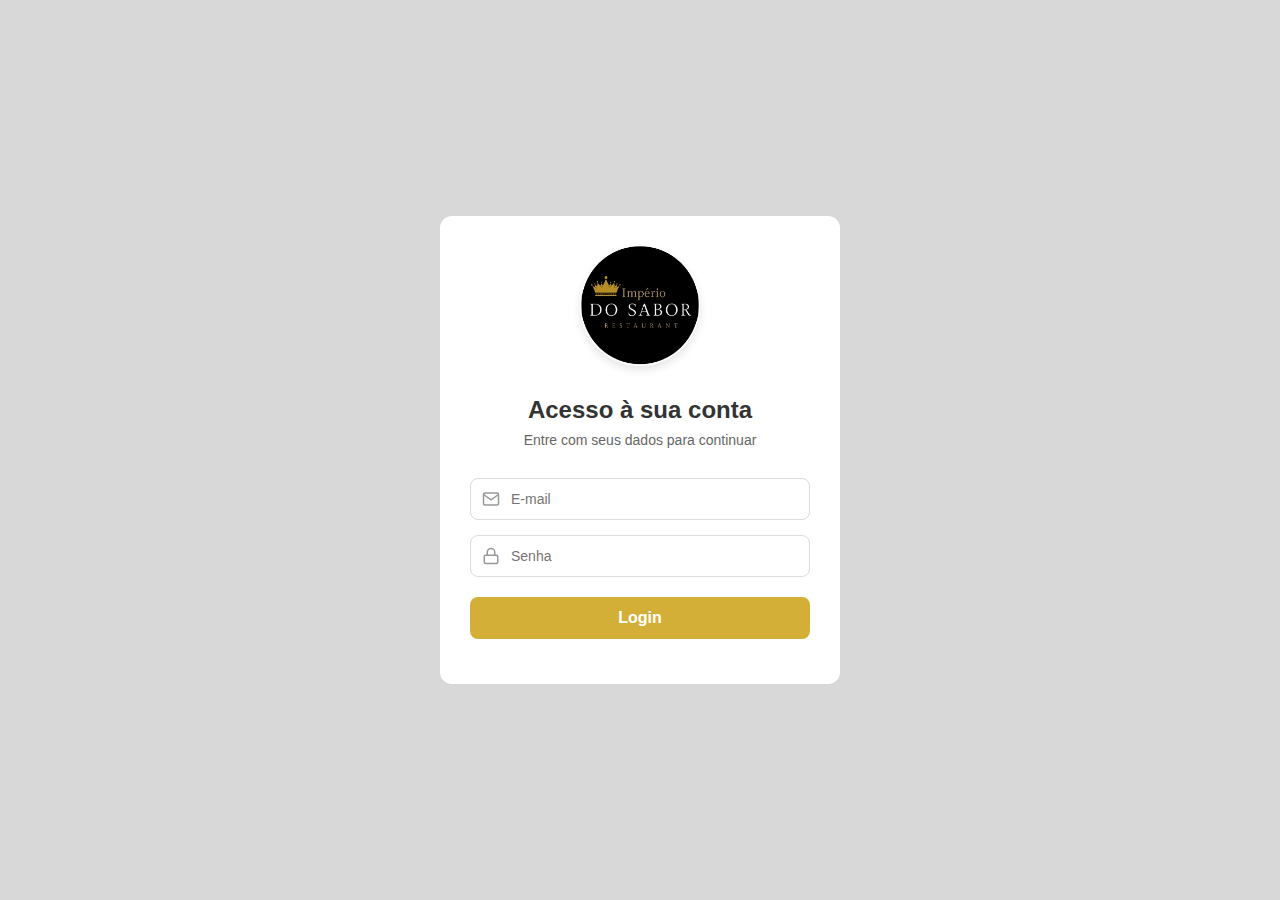
<file: Login.html>
<!DOCTYPE html>
<html lang="pt-BR">
<head>
  <meta charset="UTF-8">
  <meta name="viewport" content="width=device-width, initial-scale=1.0">
  <title>Império do Sabor - Login</title>
  <link rel="stylesheet" href="css/Login.css">
  <link rel="icon" type="image/png" href="assets/Logo.png">
</head>
<body>
  <div class="login-container">
    <div class="logo-container">
      <img src="assets/Logo.png" alt="Império do Sabor" class="logo-image">
    </div>

    <div class="title-section">
      <h1>Acesso à sua conta</h1>
      <p>Entre com seus dados para continuar</p>
    </div>

    <!-- Formulário -->
    <div class="form-section">
      <!-- Campo E-mail -->
      <div class="input-group">
        <div class="input-icon">
          <svg width="18" height="18" viewBox="0 0 24 24" fill="none" stroke="currentColor" stroke-width="2">
            <path d="M4 4h16c1.1 0 2 .9 2 2v12c0 1.1-.9 2-2 2H4c-1.1 0-2-.9-2-2V6c0-1.1.9-2 2-2z"></path>
            <polyline points="22,6 12,13 2,6"></polyline>
          </svg>
        </div>
        <input
          type="text"
          placeholder="E-mail"
          class="form-input"
          id="emailInput"
        />
      </div>

      <!-- Campo Senha -->
      <div class="input-group">
        <div class="input-icon">
          <svg width="18" height="18" viewBox="0 0 24 24" fill="none" stroke="currentColor" stroke-width="2">
            <rect x="3" y="11" width="18" height="11" rx="2" ry="2"></rect>
            <path d="M7 11V7a5 5 0 0 1 10 0v4"></path>
          </svg>
        </div>
        <input
          type="password"
          placeholder="Senha"
          class="form-input"
          id="passwordInput"
        />
      </div>
    </div>

    <!-- Botão Login -->
    <button class="login-button" id="loginButton">
      Login
    </button>
  </div>

  <!-- Scripts JavaScript -->
  <script src="js/config.js"></script>
  <script src="js/auth.js"></script>
  <script src="js/login.js"></script>
  <script src="js/routerGuard.js"></script>
</body>
</html>
</file>
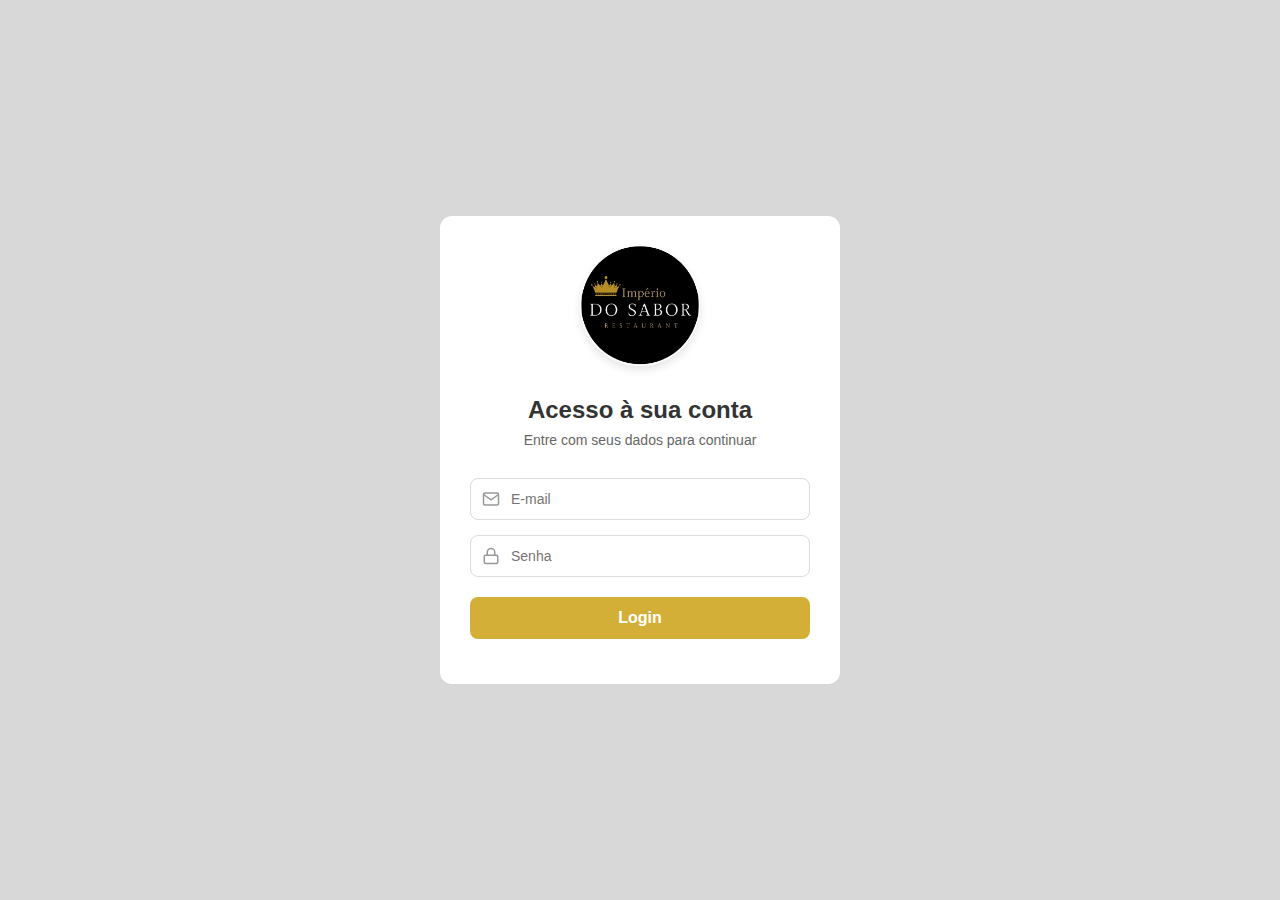
<file: pedidos.html>
<!DOCTYPE html>
<html lang="pt-BR">
<head>
    <meta charset="UTF-8">
    <meta name="viewport" content="width=device-width, initial-scale=1.0">
    <title>Pedidos - Sistema</title>
    <link rel="stylesheet" href="css/pedidos.css">
</head>
<body>
    <header class="header">
         <button class="back-arrow" onclick="history.back()" aria-label="Voltar">
            ←
        </button>
        <h1>Pedidos</h1>
    </header>

    <main class="pedidos-container">
    </main>

    <script src="js/pedidos.js"></script>
</body>
</html>
</file>
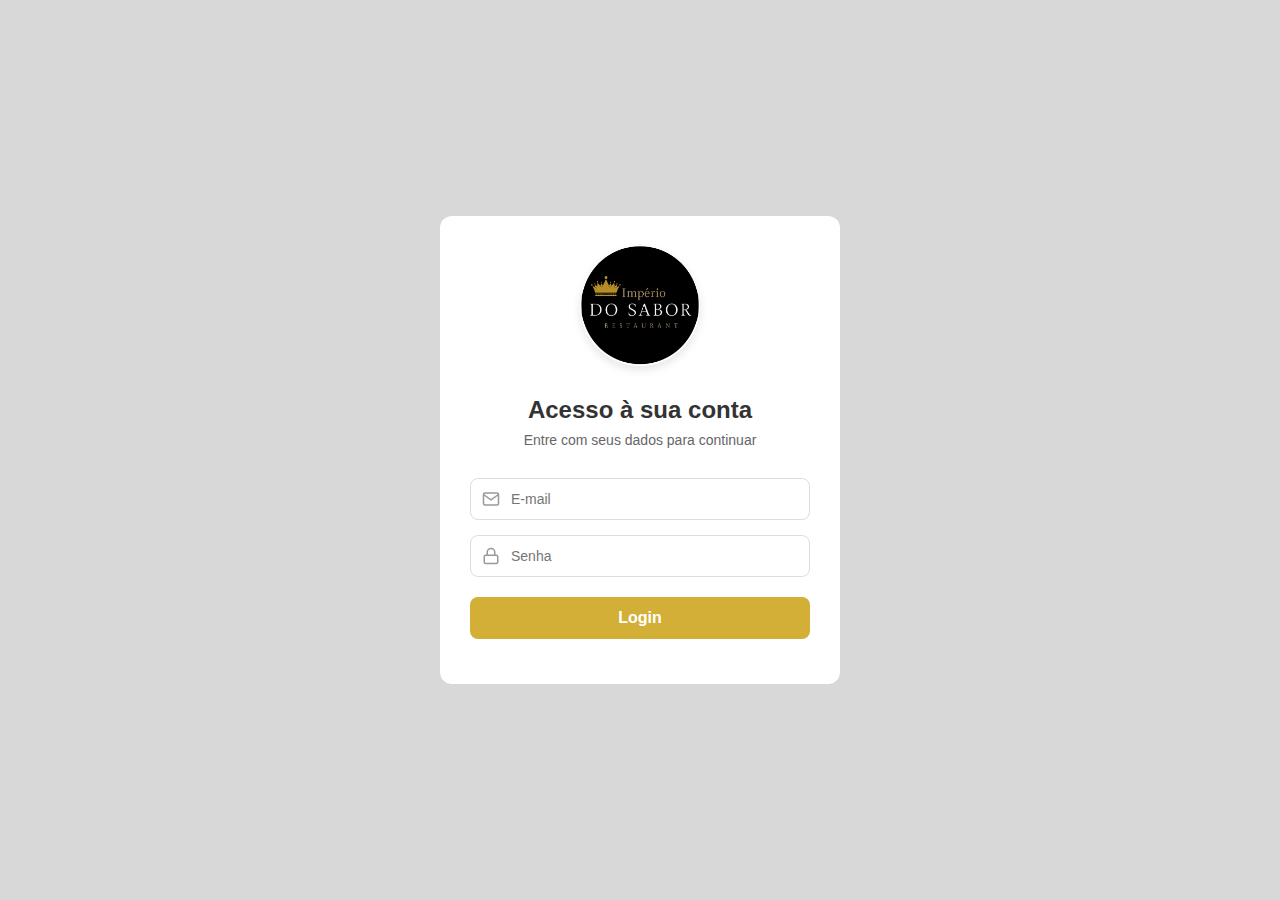
<file: resumoPedidos.html>
<!DOCTYPE html>
<html lang="pt-BR">
<head>
    <meta charset="UTF-8">
    <meta name="viewport" content="width=device-width, initial-scale=1.0">
    <title>Resumo do Pedido</title>
    <link rel="stylesheet" href="css/resumoPedidos.css">
    <link rel="icon" type="image/png" href="assets/logo.png">
</head>
<body>
    <header class="header">
        <button class="back-arrow" id="backButton" aria-label="Voltar">
            ←
        </button>
        <h1>Resumo do Pedido</h1>
    </header>

    <main class="resumo-container">
        <div class="pedido-info">
            <div class="info-item">
                <span class="info-label">Data:</span>
                <span class="info-value" id="pedido-data">2025-10-12 18:36</span>
            </div>
            <div class="info-item">
                <span class="info-label">Status:</span>
                <span class="info-value status-pedido" id="pedido-status">Pendente</span>
            </div>
            <div class="info-item">
                <span class="info-label">Total:</span>
                <span class="info-value total-pedido" id="pedido-total">R$40,50</span>
            </div>
        </div>

        <section class="itens-section">
            <h2>Itens do Pedido</h2>
            <div class="itens-container" id="itens-container">
                <!-- Itens serão inseridos via JavaScript -->
            </div>
        </section>

        <section class="acoes-section">
            <button class="btn-acao" id="btn-calcular-troco" onclick="calcularTroco()">
                Calcular troco
            </button>
            <button class="btn-acao" id="btn-adicionar-item" onclick="adicionarItem()">
                Adicionar item
            </button>
            <button class="btn-acao btn-cancelar" id="btn-cancelar-pedido" onclick="cancelarPedido()">
                Cancelar Pedido
            </button>
        </section>
    </main>

    <!-- Modal de Confirmação -->
    <div class="modal" id="modal-confirmacao">
        <div class="modal-content">
            <h3 id="modal-titulo">Confirmar ação</h3>
            <p id="modal-mensagem">Deseja marcar como pronto?</p>
            <div class="item-confirmacao" id="modal-item-info">
                1x Coca-cola: R$35,50
            </div>
            <div class="modal-botoes">
                <button class="btn-modal btn-cancelar" onclick="fecharModal()">Não</button>
                <button class="btn-modal btn-confirmar" onclick="confirmarAcao()">SIM</button>
            </div>
        </div>
    </div>

    <!-- Modal de Alerta -->
    <div class="modal" id="modal-alerta">
        <div class="modal-content">
            <h3>Alerta</h3>
            <p id="alerta-mensagem">Você não tem permissão para essa funcionalidade.</p>
            <div class="modal-botoes">
                <button class="btn-modal btn-alerta" onclick="fecharAlerta()">Sair</button>
            </div>
        </div>
    </div>

    <script src="js/configP.js"></script>
    <script src="js/auth.js"></script>
    <script src="js/resumoPedidos.js"></script>
</body>
</html>
</file>
<file: css/Login.css>
/* styles.css */
* {
  margin: 0;
  padding: 0;
  box-sizing: border-box;
}

body {
  font-family: 'Segoe UI', Tahoma, Geneva, Verdana, sans-serif;
  background-color: #d8d8d8;
  min-height: 100vh;
  display: flex;
  align-items: center;
  justify-content: center;
  padding: 20px;
}

.login-container {
  width: 100%;
  max-width: 400px;
  background-color: #ffffff;
  border-radius: 12px;
  box-shadow: inset 10 10 10px rgba(0, 0, 0, 0.2);
  padding: 30px;
}

/* Logo Section */
.logo-container {
  display: flex;
  justify-content: center;
  margin-bottom: 30px;
}

.logo-image {
  width: 120px;
  height: 120px;
  border-radius: 50%;
  object-fit: cover;
  box-shadow: 0 4px 8px rgba(0, 0, 0, 0.1);
}

/* Title Section */
.title-section {
  text-align: center;
  margin-bottom: 30px;
}

.title-section h1 {
  font-size: 24px;
  font-weight: 700;
  color: #333;
  margin-bottom: 8px;
}

.title-section p {
  font-size: 14px;
  color: #666;
}

/* Form Section */
.form-section {
  margin-bottom: 20px;
}

.input-group {
  position: relative;
  margin-bottom: 15px;
}

.input-icon {
  position: absolute;
  left: 12px;
  top: 50%;
  transform: translateY(-50%);
  color: #999;
  width: 18px;
  height: 18px;
}

.form-input {
  width: 100%;
  padding: 12px 12px 12px 40px;
  border: 1px solid #ddd;
  border-radius: 8px;
  font-size: 14px;
  background-color: white;
  transition: border-color 0.3s, box-shadow 0.3s;
}

.form-input:focus {
  outline: none;
  border-color: #d4af37;
  box-shadow: 0 0 0 2px rgba(212, 175, 55, 0.2);
}

/* Button */
.login-button {
  width: 100%;
  background-color: #d4af37;
  color: white;
  border: none;
  border-radius: 8px;
  padding: 12px;
  font-size: 16px;
  font-weight: 600;
  cursor: pointer;
  transition: background-color 0.3s;
  margin-bottom: 15px;
}

.login-button:hover {
  background-color: #b8941f;
}

/* Signup Link */
.signup-link {
  text-align: center;
}

.signup-link a {
  color: #4a90e2;
  font-size: 14px;
  text-decoration: none;
  transition: color 0.3s;
}

.signup-link a:hover {
  color: #357abd;
  text-decoration: underline;
}

/* Responsive adjustments */
@media (max-width: 480px) {
  .login-container {
    padding: 0 10px;
  }
  
  .logo-image {
    width: 100px;
    height: 100px;
  }
}
</file>
<file: css/pedidos.css>
* {
    margin: 0;
    padding: 0;
    box-sizing: border-box;
}

body {
    font-family: 'Arial', sans-serif;
    background-color: #f5f5f5;
    color: #333;
}

.header {
    background-color: #000;
    color: white;
    padding: 1rem 2rem;
    position: fixed;
    top: 0;
    left: 0;
    right: 0;
    z-index: 100;
    box-shadow: 0 2px 5px rgba(0,0,0,0.1);
}

.header h1 {
    font-size: 1.5rem;
    font-weight: 600;
    display: flex;
    justify-content: center;
}

.pedidos-container {
    margin-top: 80px;
    padding: 1rem;
    max-width: 800px;
    margin-left: auto;
    margin-right: auto;
}

.pedido-card {
    background: white;
    border-radius: 8px;
    padding: 1.5rem;
    margin-bottom: 1rem;
    box-shadow: 0 2px 4px rgba(0,0,0,0.1);
    cursor: pointer;
    transition: all 0.3s ease;
    border-left: 4px solid #007bff;
}

.pedido-card:hover {
    transform: translateY(-2px);
    box-shadow: 0 4px 8px rgba(0,0,0,0.15);
}

.pedido-header {
    display: flex;
    justify-content: space-between;
    align-items: center;
    margin-bottom: 0.5rem;
}

.back-arrow {
    position: absolute;
    left: 1rem;
    top: 50%;
    transform: translateY(-50%);
    background: transparent;
    border: none;
    color: white;
    display: inline-flex;
    align-items: center;
    justify-content: center;
    padding: 0.25rem;
   cursor: pointer;
    font-size: 1rem;
}

.pedido-id {
    font-weight: bold;
    font-size: 1.1rem;
    color: #000;
}

.pedido-data {
    color: #666;
    font-size: 0.9rem;
}

.pedido-info {
    display: flex;
    justify-content: space-between;
    align-items: center;
    margin-top: 0.5rem;
}

.pedido-valor {
    font-size: 1.2rem;
    font-weight: bold;
    color: #28a745;
}

.pedido-status {
    padding: 0.25rem 0.75rem;
    border-radius: 20px;
    font-size: 0.8rem;
    font-weight: 500;
}

.status-pendente {
    background-color: #fff3cd;
    color: #856404;
    border: 1px solid #ffeaa7;
}

.status-pronto {
    background-color: #d4edda;
    color: #155724;
    border: 1px solid #c3e6cb;
}

.pedido-itens {
    margin-top: 0.75rem;
    padding-top: 0.75rem;
    border-top: 1px solid #eee;
}

.itens-lista {
    display: flex;
    flex-wrap: wrap;
    gap: 0.5rem;
    margin-top: 0.5rem;
}

.item-tag {
    background-color: #f8f9fa;
    padding: 0.25rem 0.5rem;
    border-radius: 4px;
    font-size: 0.8rem;
    color: #495057;
    border: 1px solid #dee2e6;
}

.item-quantidade {
    font-weight: bold;
    color: #000;
}

.item-status {
    margin-left: 0.25rem;
    font-size: 0.7rem;
}

.item-pendente {
    color: #dc3545;
}

.item-pronto {
    color: #28a745;
}
</file>
<file: css/resumoPedidos.css>
* {
    margin: 0;
    padding: 0;
    box-sizing: border-box;
}

body {
    font-family: 'Arial', sans-serif;
    background-color: #f5f5f5;
    color: #333;
}

.header {
    background-color: #000;
    color: white;
    padding: 1rem;
    display: flex;
    align-items: center;
    gap: 1rem;
    position: fixed;
    top: 0;
    left: 0;
    right: 0;
    z-index: 100;
}

.btn-voltar {
    background: none;
    border: none;
    color: white;
    font-size: 1.5rem;
    cursor: pointer;
    padding: 0.5rem;
}

.header h1 {
    font-size: 1.5rem;
    font-weight: 600;
}

.resumo-container {
    margin-top: 80px;
    padding: 1rem;
    max-width: 800px;
    margin-left: auto;
    margin-right: auto;
}

.pedido-info {
    background: white;
    border-radius: 8px;
    padding: 1.5rem;
    margin-bottom: 1.5rem;
    box-shadow: 0 2px 4px rgba(0,0,0,0.1);
}

.info-item {
    display: flex;
    justify-content: space-between;
    align-items: center;
    margin-bottom: 0.75rem;
}

.info-item:last-child {
    margin-bottom: 0;
}

.info-label {
    font-weight: bold;
    color: #666;
}

.info-value {
    color: #333;
}

.status-pedido.pendente {
    color: #856404;
    background-color: #fff3cd;
    padding: 0.25rem 0.75rem;
    border-radius: 20px;
    font-size: 0.9rem;
}

.status-pedido.pronto {
    color: #155724;
    background-color: #d4edda;
    padding: 0.25rem 0.75rem;
    border-radius: 20px;
    font-size: 0.9rem;
}

.total-pedido {
    font-size: 1.2rem;
    font-weight: bold;
    color: #B78D23;
}

.itens-section h2 {
    margin-bottom: 1rem;
    color: #333;
}

.item-card {
    background: white;
    border-radius: 8px;
    padding: 1rem;
    margin-bottom: 1rem;
    box-shadow: 0 2px 4px rgba(0,0,0,0.1);
    display: flex;
    justify-content: space-between;
    align-items: center;
}

.item-info {
    flex: 1;
}

.item-nome {
    font-weight: bold;
    margin-bottom: 0.25rem;
}

.item-detalhes {
    color: #666;
    font-size: 0.9rem;
}

.item-valor {
    font-weight: bold;
    color: #333;
}

.item-status {
    margin-left: 1rem;
    cursor: pointer;
}

.status-pendente-icon {
    color: #dc3545;
    font-size: 1.5rem;
}

.status-pronto-icon {
    color: #007bff;
    font-size: 1.5rem;
}

.acoes-section {
    margin-top: 2rem;
    display: flex;
    flex-direction: column;
    gap: 1rem;
}

.btn-acao {
    padding: 1rem;
    border: none;
    border-radius: 8px;
    font-size: 1rem;
    font-weight: 600;
    cursor: pointer;
    transition: all 0.3s ease;
}

.btn-acao:disabled {
    background-color: #6c757d !important;
    color: white;
    cursor: not-allowed;
    opacity: 0.6;
}

.btn-acao:not(:disabled):hover {
    transform: translateY(-2px);
    box-shadow: 0 4px 8px rgba(0,0,0,0.2);
}

#btn-calcular-troco {
    background-color: #B78D23;
    color: white;
}

#btn-adicionar-item {
    background-color: #B78D23;
    color: white;
}

.btn-cancelar {
    background-color: #F10000;
    color: white;
}

/* Modais */
.modal {
    display: none;
    position: fixed;
    top: 0;
    left: 0;
    width: 100%;
    height: 100%;
    background-color: rgba(0,0,0,0.5);
    z-index: 1000;
    align-items: center;
    justify-content: center;
}

.modal-content {
    background: white;
    border-radius: 12px;
    padding: 2rem;
    max-width: 400px;
    width: 90%;
    text-align: center;
    box-shadow: 0 10px 25px rgba(0,0,0,0.2);
}

.modal h3 {
    margin-bottom: 1rem;
    color: #333;
}

.modal p {
    margin-bottom: 1.5rem;
    color: #666;
}

.item-confirmacao {
    background-color: #f8f9fa;
    padding: 1rem;
    border-radius: 6px;
    margin-bottom: 1.5rem;
    font-weight: bold;
    border-left: 4px solid #007bff;
}

.modal-botoes {
    display: flex;
    gap: 1rem;
    justify-content: center;
}

.btn-modal {
    padding: 0.75rem 2rem;
    border: none;
    border-radius: 6px;
    font-weight: 600;
    cursor: pointer;
    min-width: 100px;
}

.btn-confirmar {
    background-color: #28a745;
    color: white;
}

.btn-cancelar {
    background-color: #F10000;
    color: white;
}

.btn-alerta {
    background-color: #007bff;
    color: white;
    width: 100%;
}
</file>
